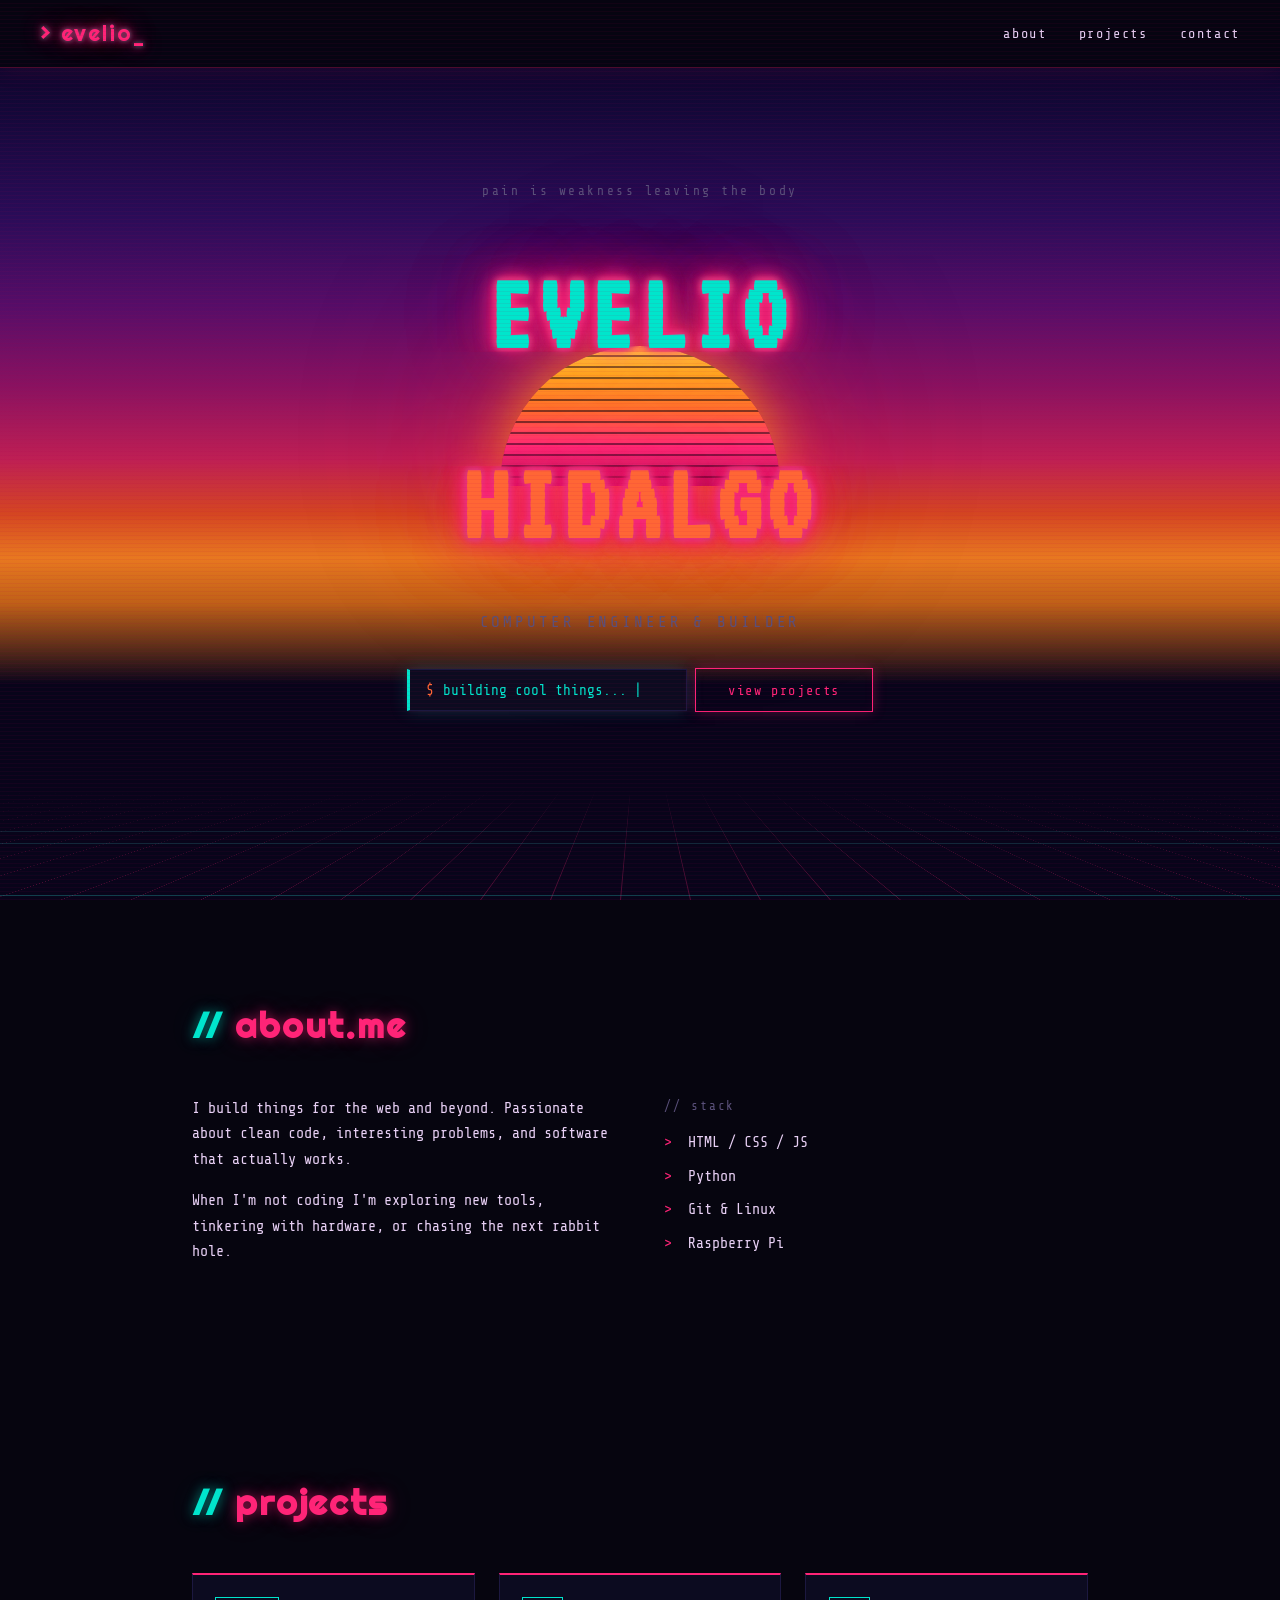
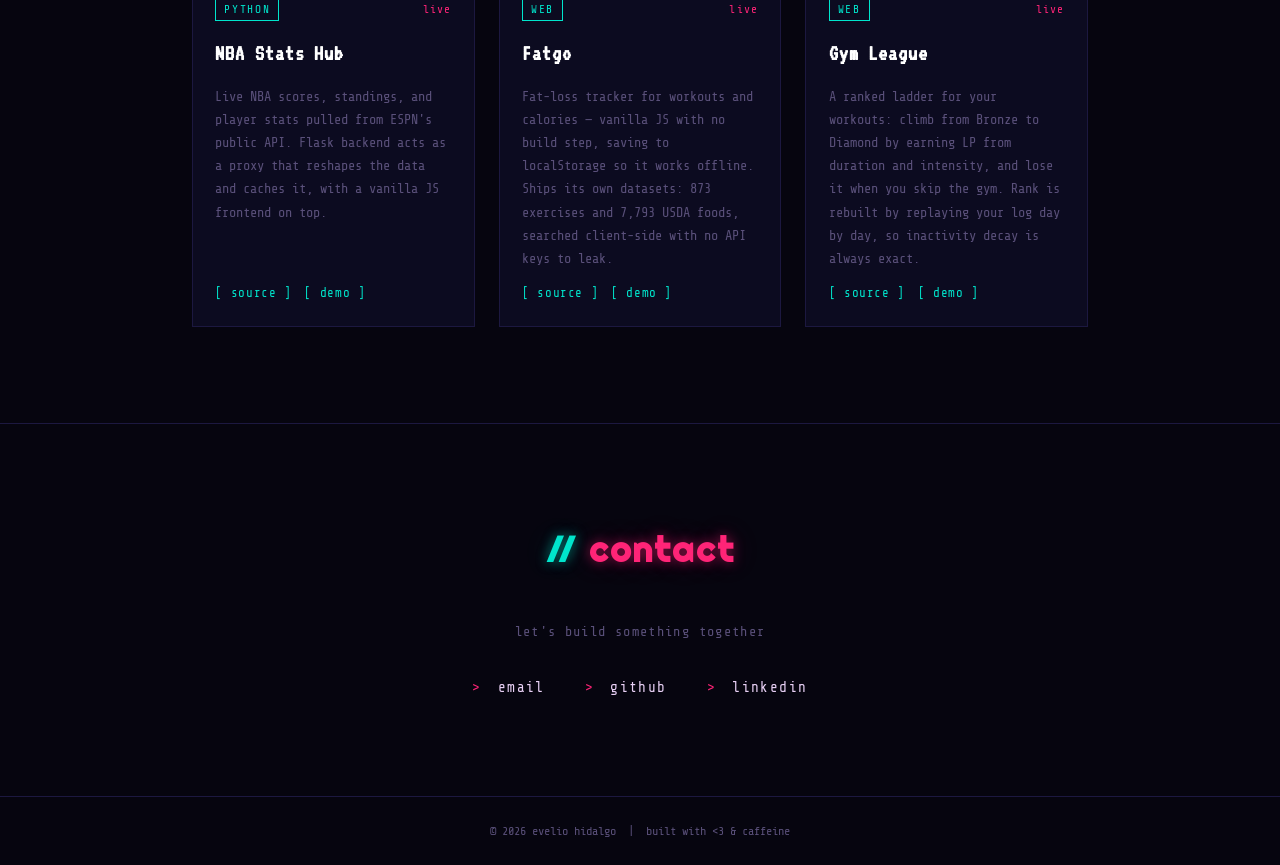
<file: index.html>
<!DOCTYPE html>
<html lang="en">
<head>
  <meta charset="UTF-8" />
  <meta name="viewport" content="width=device-width, initial-scale=1.0" />
  <title>Evesite Portfolio</title>
  <link rel="stylesheet" href="css/style.css" />
  <link rel="preconnect" href="https://fonts.googleapis.com" />
  <link href="https://fonts.googleapis.com/css2?family=Righteous&family=Share+Tech+Mono&family=VT323&display=swap" rel="stylesheet" />
</head>
<body>

  <!-- Scanline overlay -->
  <div class="scanlines"></div>

  <!-- Nav -->
  <nav>
    <span class="nav-logo">&gt; evelio<span class="blink">_</span></span>
    <ul class="nav-links">
      <li><a href="#about">about</a></li>
      <li><a href="#projects">projects</a></li>
      <li><a href="#contact">contact</a></li>
    </ul>
  </nav>

  <!-- Hero -->
  <section id="hero">
    <div class="miami-sun"></div>
    <div class="hero-content">
      <p class="hero-label">pain is weakness leaving the body</p>
      <h1 class="glitch" data-text="EVELIO HIDALGO">EVELIO HIDALGO</h1>
      <p class="hero-sub">Computer Engineer &amp; builder</p>
      <div class="hero-terminal">
        <span class="prompt">$</span>
        <span id="typewriter"></span><span class="blink">|</span>
      </div>
      <a href="#projects" class="btn">view projects</a>
    </div>
  </section>

  <!-- About -->
  <section id="about">
    <div class="container">
      <h2 class="section-title"><span class="accent">//</span> about.me</h2>
      <div class="about-grid">
        <div class="about-text">
          <p>
            I build things for the web and beyond. Passionate about clean code,
            interesting problems, and software that actually works.
          </p>
          <p>
            When I'm not coding I'm exploring new tools, tinkering with hardware,
            or chasing the next rabbit hole.
          </p>
        </div>
        <div class="about-skills">
          <p class="skills-label">// stack</p>
          <ul class="skills-list">
            <li><span class="accent">&gt;</span> HTML / CSS / JS</li>
            <li><span class="accent">&gt;</span> Python</li>
            <li><span class="accent">&gt;</span> Git &amp; Linux</li>
            <li><span class="accent">&gt;</span> Raspberry Pi</li>
          </ul>
        </div>
      </div>
    </div>
  </section>

  <!-- Projects -->
  <section id="projects">
    <div class="container">
      <h2 class="section-title"><span class="accent">//</span> projects</h2>
      <div class="projects-grid">

        <!-- ========================
             ADD YOUR PROJECTS HERE
             Copy one .project-card block and paste it below.
             ======================== -->


        <div class="project-card">
          <div class="card-header">
            <span class="card-tag">python</span>
            <span class="card-status online">live</span>
          </div>
          <h3 class="card-title">NBA Stats Hub</h3>
          <p class="card-desc">
            Live NBA scores, standings, and player stats pulled from ESPN's
            public API. Flask backend acts as a proxy that reshapes the data
            and caches it, with a vanilla JS frontend on top.
          </p>
          <div class="card-links">
            <a href="https://github.com/evelio13hidalgo/Basketball-stats" target="_blank" rel="noopener" class="card-btn">[ source ]</a>
            <!-- Self-hosted on the Pi at a Tailscale address, so this only opens
                 on Evelio's tailnet — public visitors get a timeout. -->
            <a href="http://100.99.88.77:5000/" target="_blank" rel="noopener" class="card-btn">[ demo ]</a>
          </div>
        </div>

        <div class="project-card">
          <div class="card-header">
            <span class="card-tag">web</span>
            <span class="card-status online">live</span>
          </div>
          <h3 class="card-title">Fatgo</h3>
          <p class="card-desc">
            Fat-loss tracker for workouts and calories — vanilla JS with no build
            step, saving to localStorage so it works offline. Ships its own
            datasets: 873 exercises and 7,793 USDA foods, searched client-side
            with no API keys to leak.
          </p>
          <div class="card-links">
            <a href="https://github.com/evelio13hidalgo/fatgo" target="_blank" rel="noopener" class="card-btn">[ source ]</a>
            <a href="https://evelio13hidalgo.github.io/fatgo/" target="_blank" rel="noopener" class="card-btn">[ demo ]</a>
          </div>
        </div>

        <div class="project-card">
          <div class="card-header">
            <span class="card-tag">web</span>
            <span class="card-status online">live</span>
          </div>
          <h3 class="card-title">Gym League</h3>
          <p class="card-desc">
            A ranked ladder for your workouts: climb from Bronze to Diamond
            by earning LP from duration and intensity, and lose it when you
            skip the gym. Rank is rebuilt by replaying your log day by day, so
            inactivity decay is always exact.
          </p>
          <div class="card-links">
            <a href="https://github.com/evelio13hidalgo/gym-league" target="_blank" rel="noopener" class="card-btn">[ source ]</a>
            <a href="https://evelio13hidalgo.github.io/gym-league/" target="_blank" rel="noopener" class="card-btn">[ demo ]</a>
          </div>
        </div>

      </div>
    </div>
  </section>

  <!-- Contact -->
  <section id="contact">
    <div class="container contact-wrap">
      <h2 class="section-title"><span class="accent">//</span> contact</h2>
      <p class="contact-sub">let's build something together</p>
      <div class="contact-links">
        <a href="mailto:evelio13hidalgo@gmail.com" class="contact-link">
          <span class="accent">&gt;</span> email
        </a>
        <a href="https://github.com/evelio13hidalgo" target="_blank" rel="noopener" class="contact-link">
          <span class="accent">&gt;</span> github
        </a>
        <a href="https://www.linkedin.com/in/evelio-hidalgo/" target="_blank" rel="noopener" class="contact-link">
          <span class="accent">&gt;</span> linkedin
        </a>
      </div>
    </div>
  </section>

  <footer>
    <p>&copy; 2026 evelio hidalgo &nbsp;|&nbsp; built with &#60;3 &amp; caffeine</p>
  </footer>

  <script src="js/main.js"></script>
</body>
</html>
</file>
<file: css/style.css>
/* ── Reset & base ─────────────────────────────── */
*, *::before, *::after { box-sizing: border-box; margin: 0; padding: 0; }

:root {
  --bg:      #06050f;
  --surface: #0c0b20;
  --border:  #1c1840;
  --pink:    #ff2477;   /* Miami hot pink — primary accent */
  --cyan:    #00e5cc;   /* Miami teal — secondary */
  --purple:  #9b2fff;   /* electric purple */
  --orange:  #ff6635;   /* sunset coral */
  --gold:    #ffd700;   /* golden hour */
  --muted:   #5a507a;
  --text:    #e8d0f5;
  --mono:    'Share Tech Mono', monospace;
  --display: 'VT323', monospace;
  --miami:   'Righteous', sans-serif;
}

html { scroll-behavior: smooth; }

body {
  background: var(--bg);
  color: var(--text);
  font-family: var(--mono);
  font-size: 15px;
  line-height: 1.7;
  overflow-x: hidden;
}

a { color: var(--pink); text-decoration: none; }
a:hover { text-decoration: underline; }

.accent { color: var(--pink); }

/* ── Scanlines ────────────────────────────────── */
.scanlines {
  pointer-events: none;
  position: fixed;
  inset: 0;
  z-index: 9999;
  background: repeating-linear-gradient(
    to bottom,
    transparent 0px,
    transparent 3px,
    rgba(180, 0, 80, .07) 3px,
    rgba(180, 0, 80, .07) 4px
  );
}

/* ── Blink cursor ─────────────────────────────── */
.blink {
  animation: blink 1s step-end infinite;
}
@keyframes blink {
  0%, 100% { opacity: 1; }
  50%       { opacity: 0; }
}

/* ── Nav ──────────────────────────────────────── */
nav {
  position: fixed;
  top: 0; left: 0; right: 0;
  z-index: 100;
  display: flex;
  align-items: center;
  justify-content: space-between;
  padding: .9rem 2.5rem;
  background: rgba(6,5,15,.88);
  backdrop-filter: blur(6px);
  border-bottom: 1px solid rgba(255,36,119,.25);
  box-shadow: 0 2px 24px rgba(255,36,119,.08);
}

.nav-logo {
  font-family: var(--miami);
  font-size: 1.4rem;
  color: var(--pink);
  letter-spacing: .08em;
  text-shadow:
    0 0 8px rgba(255,36,119,.95),
    0 0 20px rgba(255,36,119,.65),
    0 0 45px rgba(255,36,119,.3),
    0 0 4px rgba(0,229,204,.5);
}

.nav-links {
  list-style: none;
  display: flex;
  gap: 2rem;
}

.nav-links a {
  color: var(--text);
  font-size: .85rem;
  letter-spacing: .12em;
  text-transform: lowercase;
  transition: color .2s;
}
.nav-links a:hover { color: var(--cyan); text-decoration: none; }

/* ── Hero ─────────────────────────────────────── */
#hero {
  min-height: 100vh;
  display: flex;
  align-items: center;
  justify-content: center;
  padding: 6rem 2rem 4rem;
  position: relative;
  overflow: hidden;
}

/* Miami sunset sky */
#hero::before {
  content: '';
  position: absolute;
  inset: 0;
  background: linear-gradient(
    to bottom,
    #09041c 0%,
    #130838 12%,
    #2a0c58 24%,
    #560d68 34%,
    #8a1260 43%,
    #be1f54 51%,
    #d44522 57%,
    #e87820 62%,
    #c06018 67%,
    #08041a 76%
  );
  pointer-events: none;
}

/* Retrowave perspective grid */
#hero::after {
  content: '';
  position: absolute;
  bottom: 0;
  left: -50%; right: -50%;
  height: 46%;
  background-image:
    linear-gradient(rgba(0,229,204,.38) 1px, transparent 1px),
    linear-gradient(90deg, rgba(255,36,119,.32) 1px, transparent 1px);
  background-size: 70px 45px;
  transform: perspective(350px) rotateX(58deg);
  transform-origin: bottom center;
  pointer-events: none;
  z-index: 2;
  -webkit-mask-image: linear-gradient(to top, rgba(0,0,0,.9) 0%, transparent 100%);
  mask-image: linear-gradient(to top, rgba(0,0,0,.9) 0%, transparent 100%);
}

/* ── Miami Sun ─────────────────────────────────── */
.miami-sun {
  position: absolute;
  bottom: 46%;
  left: 50%;
  transform: translateX(-50%);
  width: 280px;
  height: 140px;
  border-radius: 140px 140px 0 0;
  background: linear-gradient(
    to bottom,
    #ffe040 0%,
    #ffb020 20%,
    #ff7030 45%,
    #ff2d78 72%,
    #b01458 100%
  );
  overflow: hidden;
  z-index: 1;
  box-shadow:
    0 0 50px rgba(255,160,30,.7),
    0 0 100px rgba(255,100,30,.5),
    0 0 160px rgba(255,45,120,.4),
    0 0 240px rgba(176,20,88,.25);
}

.miami-sun::before {
  content: '';
  position: absolute;
  inset: 0;
  background: repeating-linear-gradient(
    to bottom,
    transparent 0px,
    transparent 9px,
    rgba(6,5,15,.5) 9px,
    rgba(6,5,15,.5) 11px
  );
}

.hero-content {
  text-align: center;
  max-width: 700px;
  position: relative;
  z-index: 3;
}

.hero-label {
  font-size: .8rem;
  color: var(--muted);
  letter-spacing: .2em;
  margin-bottom: 1rem;
}

/* Glitch effect */
.glitch {
  font-family: var(--display);
  font-size: clamp(3rem, 10vw, 7rem);
  color: var(--pink);
  letter-spacing: .05em;
  position: relative;
  display: inline-block;
  text-shadow:
    0 0 8px rgba(255,36,119,1),
    0 0 20px rgba(255,36,119,.85),
    0 0 50px rgba(255,36,119,.5),
    0 0 100px rgba(255,36,119,.25),
    0 0 6px rgba(0,229,204,.4);
}

.glitch::before,
.glitch::after {
  content: attr(data-text);
  position: absolute;
  top: 0; left: 0;
  width: 100%; height: 100%;
}

.glitch::before {
  color: var(--cyan);
  animation: glitch-before 3s infinite linear;
  clip-path: polygon(0 0, 100% 0, 100% 35%, 0 35%);
}

.glitch::after {
  color: var(--orange);
  animation: glitch-after 3s infinite linear;
  clip-path: polygon(0 65%, 100% 65%, 100% 100%, 0 100%);
}

@keyframes glitch-before {
  0%,94%      { transform: none; opacity: 1; }
  95%         { transform: translate(-3px, 1px); opacity: .8; }
  96%         { transform: translate( 3px,-1px); }
  97%         { transform: translate(-2px, 2px); }
  98%         { transform: none; opacity: 0; }
  100%        { transform: none; opacity: 1; }
}

@keyframes glitch-after {
  0%,92%      { transform: none; opacity: 1; }
  93%         { transform: translate( 3px,-2px); opacity: .8; }
  94%         { transform: translate(-3px, 1px); }
  95%         { transform: translate( 2px,-1px); }
  96%         { transform: none; opacity: 0; }
  100%        { transform: none; opacity: 1; }
}

.hero-sub {
  font-size: 1rem;
  color: var(--muted);
  letter-spacing: .18em;
  text-transform: uppercase;
  margin: .6rem 0 2rem;
}

.hero-terminal {
  display: inline-flex;
  align-items: center;
  gap: .4rem;
  background: var(--surface);
  border: 1px solid var(--border);
  border-left: 3px solid var(--cyan);
  padding: .5rem 1rem;
  margin-bottom: 2.5rem;
  font-size: .9rem;
  color: var(--cyan);
  min-width: 280px;
  text-align: left;
  box-shadow: 0 0 18px rgba(0,229,204,.18), 0 0 6px rgba(255,36,119,.1);
}

.prompt { color: var(--orange); margin-right: .2rem; }

.btn {
  display: inline-block;
  border: 1px solid var(--pink);
  color: var(--pink);
  padding: .6rem 2rem;
  font-family: var(--mono);
  font-size: .85rem;
  letter-spacing: .12em;
  text-transform: lowercase;
  transition: background .2s, color .2s, box-shadow .2s;
  box-shadow: 0 0 12px rgba(255,36,119,.3), inset 0 0 10px rgba(255,36,119,.05);
}
.btn:hover {
  background: var(--pink);
  color: var(--bg);
  box-shadow: 0 0 22px rgba(255,36,119,.8), 0 0 55px rgba(255,36,119,.45), 0 0 100px rgba(255,36,119,.2);
  text-decoration: none;
}

/* ── Container ────────────────────────────────── */
.container { max-width: 960px; margin: 0 auto; padding: 0 2rem; }

/* ── Section shared ───────────────────────────── */
section { padding: 6rem 0; }

.section-title {
  font-family: var(--miami);
  font-size: 2.2rem;
  color: var(--pink);
  text-shadow: 0 0 12px rgba(255,36,119,.5), 0 0 30px rgba(255,36,119,.2);
  margin-bottom: 2.5rem;
  letter-spacing: .05em;
}

.section-title .accent {
  color: var(--cyan);
  text-shadow: 0 0 12px rgba(0,229,204,.55), 0 0 28px rgba(0,229,204,.2);
}

/* ── About ────────────────────────────────────── */
.about-grid {
  display: grid;
  grid-template-columns: 1fr 1fr;
  gap: 3rem;
}

.about-text p { margin-bottom: 1rem; color: var(--text); }

.skills-label {
  color: var(--muted);
  font-size: .8rem;
  letter-spacing: .15em;
  margin-bottom: .8rem;
}

.skills-list {
  list-style: none;
  display: flex;
  flex-direction: column;
  gap: .5rem;
}

.skills-list li { color: var(--text); }
.skills-list .accent { margin-right: .5rem; }

/* ── Projects ─────────────────────────────────── */
.projects-grid {
  display: grid;
  grid-template-columns: repeat(auto-fill, minmax(280px, 1fr));
  gap: 1.5rem;
}

.project-card {
  background: var(--surface);
  border: 1px solid var(--border);
  border-top: 2px solid var(--pink);
  padding: 1.4rem;
  display: flex;
  flex-direction: column;
  gap: .8rem;
  transition: border-color .2s, box-shadow .2s;
}

.project-card:hover {
  border-color: var(--pink);
  box-shadow:
    0 0 20px rgba(255,36,119,.3),
    0 0 50px rgba(255,36,119,.12),
    0 0 8px rgba(0,229,204,.2),
    inset 0 0 20px rgba(255,36,119,.04);
}

.card-header {
  display: flex;
  align-items: center;
  justify-content: space-between;
}

.card-tag {
  font-size: .7rem;
  letter-spacing: .15em;
  text-transform: uppercase;
  color: var(--cyan);
  border: 1px solid var(--cyan);
  padding: .1rem .5rem;
}

.card-status {
  font-size: .7rem;
  letter-spacing: .1em;
}
.card-status.online { color: var(--pink); }
.card-status.wip    { color: var(--orange); }

.card-title {
  font-family: var(--display);
  font-size: 1.4rem;
  color: #fff;
  letter-spacing: .04em;
}

.card-desc {
  font-size: .85rem;
  color: var(--muted);
  flex: 1;
}

.card-links {
  display: flex;
  gap: .8rem;
  flex-wrap: wrap;
}

.card-btn {
  font-size: .78rem;
  color: var(--cyan);
  letter-spacing: .05em;
  transition: color .2s;
}
.card-btn:hover { color: #fff; text-decoration: none; }

/* ── Contact ──────────────────────────────────── */
#contact { border-top: 1px solid var(--border); }

.contact-wrap { text-align: center; }

.contact-sub {
  color: var(--muted);
  margin-bottom: 2rem;
  font-size: .85rem;
  letter-spacing: .1em;
}

.contact-links {
  display: flex;
  justify-content: center;
  gap: 2.5rem;
  flex-wrap: wrap;
}

.contact-link {
  color: var(--text);
  font-size: .9rem;
  letter-spacing: .1em;
  transition: color .2s, text-shadow .2s;
}
.contact-link:hover {
  color: var(--pink);
  text-shadow: 0 0 10px rgba(255,36,119,.7), 0 0 28px rgba(255,36,119,.35);
  text-decoration: none;
}
.contact-link .accent { margin-right: .4rem; }

/* ── Footer ───────────────────────────────────── */
footer {
  text-align: center;
  padding: 1.5rem;
  font-size: .75rem;
  color: var(--muted);
  border-top: 1px solid var(--border);
}

/* ── Responsive ───────────────────────────────── */
@media (max-width: 640px) {
  nav { padding: .8rem 1.2rem; }
  .nav-links { gap: 1.2rem; }
  .about-grid { grid-template-columns: 1fr; gap: 2rem; }
  .section-title { font-size: 2rem; }
}
</file>
